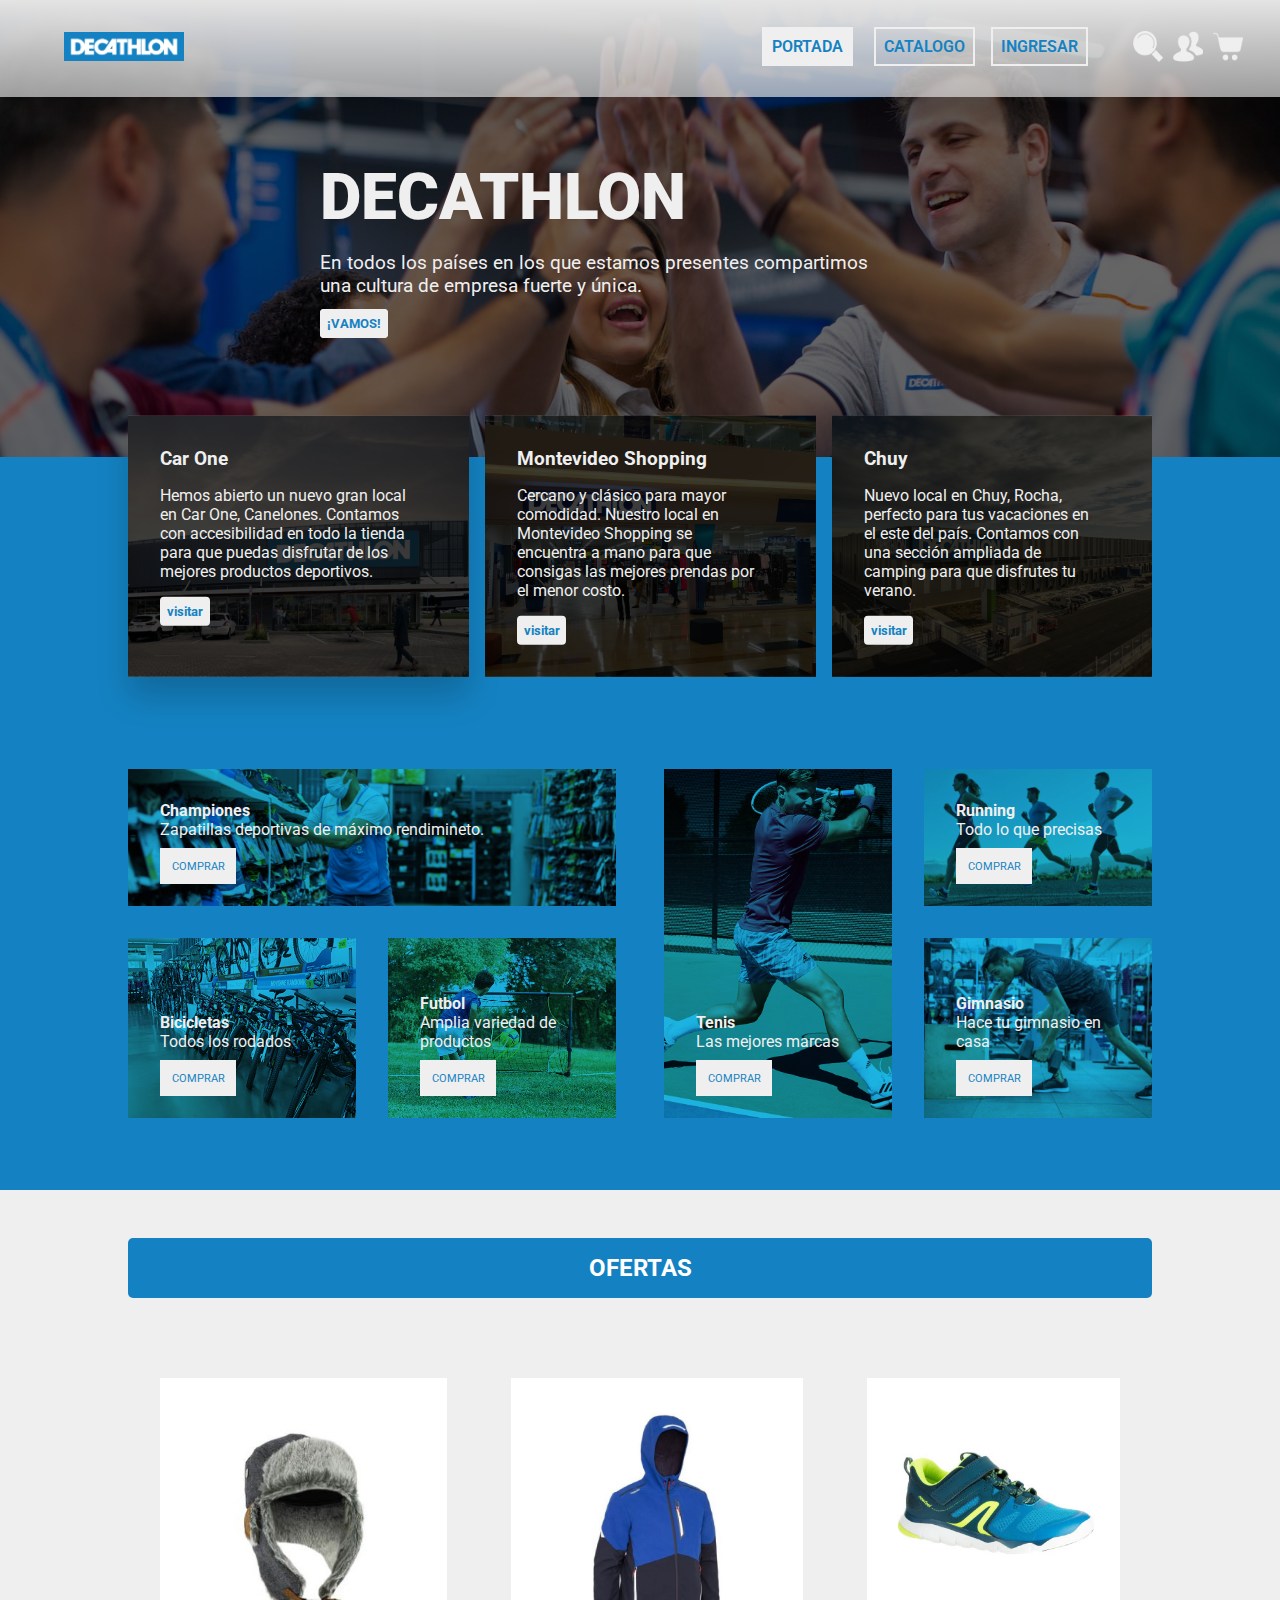
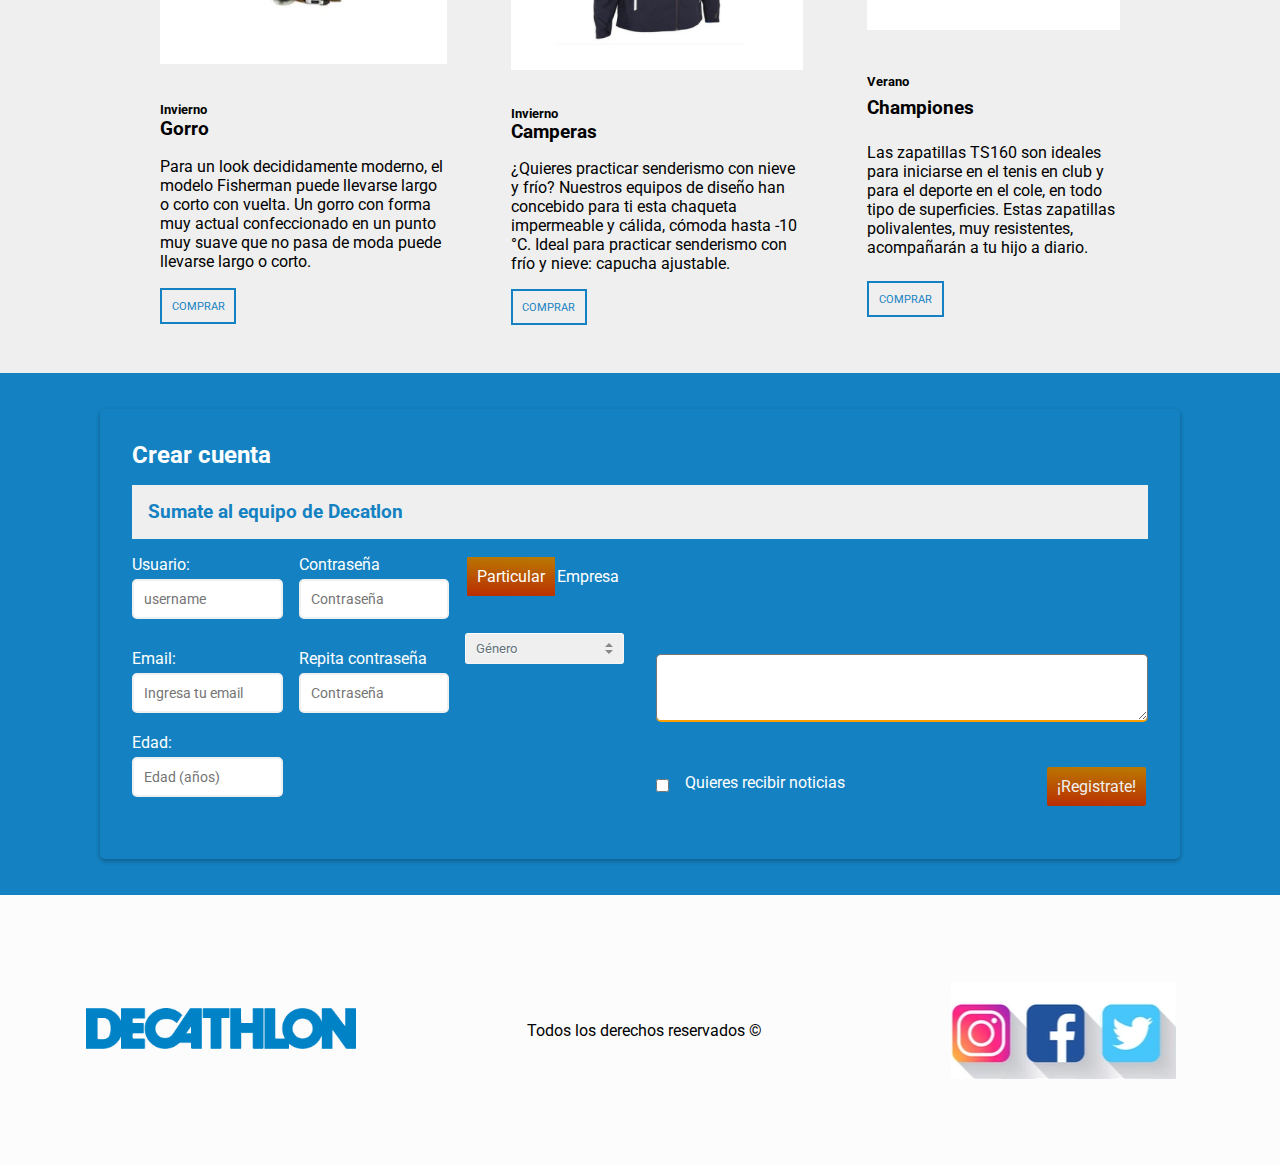
<file: index.html>
<!DOCTYPE html>
<html lang="es">

<head>
    <meta charset="UTF-8">
    <meta http-equiv="X-UA-Compatible" content="IE=edge">
    <meta name="viewport" content="width=device-width, initial-scale=1.0">
    <title>Portada</title>
    <link rel="stylesheet" href="estilos.css">

    <link rel="preconnect" href="https://fonts.googleapis.com">
    <link rel="preconnect" href="https://fonts.gstatic.com" crossorigin>
    <link href="https://fonts.googleapis.com/css2?family=Roboto&display=swap" rel="stylesheet">

    <link rel="shortcut icon" href="img/favicon.ico" />

</head>

<body>

    <div class="encabezado">
        <div class="cabezalOpacidad">
            <div class="cabezal">
                <header>
                    <a href="index.html"><img src="img/logo.png" alt="logotipo decathlon"></a>
                </header>


                <nav>
                    <ul>
                        <li class="liActivo"><a href="index.html">Portada</a></li>
                        <li><a href="catalogo.html">Catalogo</a></li>
                        <li><a href="error.html">Ingresar</a></li>
                    </ul>
                </nav>


                <div class="navHeader">
                    <div class="iconos">
                        <a href="catalogo.html#filtroImg">
                            <img src="img/lupa.png" alt="icono de lupa"></a>
                        <a href="error.html">
                            <img src="img/persona.png" alt="icono de persona"></a>
                        <a href="#ofertas">
                            <img src="img/carrito.png" alt="icono de carrito"></a>
                    </div>
                </div>
            </div>
        </div>


        <article class="presentacionUno presentacion bigEncabezado">
            <h1>Decathlon</h1>
            <p>En todos los países en los que estamos presentes compartimos una cultura de empresa fuerte y única.</p>
            <a href="#ofertas">¡Vamos!</a>
        </article>

        <!-- cierra encabezad -->
    </div>

    <main>

        <div class="presentacion">
            <section class="presentacionDos">

                <article>
                    <h3>Car One</h3>
                    <p>Hemos abierto un nuevo gran local en Car One, Canelones. Contamos con accesibilidad en todo la
                        tienda para que puedas disfrutar de los mejores productos deportivos.</p>
                    <a href="https://g.page/caroneuy?share" target="_blank">Visitar</a>
                </article>

                <article>
                    <h3>Montevideo Shopping</h3>
                    <p>Cercano y clásico para mayor comodidad. Nuestro local en Montevideo Shopping se encuentra a mano
                        para que consigas las mejores prendas por el menor costo.</p>
                    <a href="https://g.page/mvdshopping?share" target="_blank">Visitar</a>
                </article>

                <article>
                    <h3>Chuy</h3>
                    <p>Nuevo local en Chuy, Rocha, perfecto para tus vacaciones en el este del país. Contamos con una
                        sección ampliada de camping para que disfrutes tu verano.</p>
                    <a href="https://goo.gl/maps/Vj9BD62ph4BuQdPF7" target="_blank">Visitar</a>
                </article>

                <article>
                    <iframe
                        src="https://www.google.com/maps/embed?pb=!1m18!1m12!1m3!1d3275.5407615203794!2d-55.9837779847646!3d-34.81749398040468!2m3!1f0!2f0!3f0!3m2!1i1024!2i768!4f13.1!3m3!1m2!1s0x959f89bfe70e3fbd%3A0xc9676c9842bc07a9!2sCar%20One!5e0!3m2!1ses-419!2suy!4v1639453221541!5m2!1ses-419!2suy"
                        allowfullscreen="" loading="lazy"></iframe>
                </article>
            </section>
        </div>

        <section class="productosPortada">

            <div class="flexIzq">
                <article>
                    <div class="artContent">
                        <h4>Championes</h4>
                        <p>Zapatillas deportivas de máximo rendimineto.</p>
                        <a href="catalogo.html#filtroImg">Comprar</a>
                    </div>
                </article>

                <div class="flex1">
                    <article>
                        <div class="artContent">
                            <h4>Bicicletas</h4>
                            <p>Todos los rodados</p>
                            <a href="catalogo.html#filtroImg">Comprar</a>
                        </div>
                    </article>

                    <article>
                        <div class="artContent">
                            <h4>Futbol</h4>
                            <p>Amplia variedad de productos</p>
                            <a href="catalogo.html#filtroImg">Comprar</a>
                        </div>
                    </article>
                </div>
            </div>

            <div class="flexDer">
                <article>
                    <div class="artContent">
                        <h4>Tenis</h4>
                        <p>Las mejores marcas</p>
                        <a href="catalogo.html#filtroImg">Comprar</a>
                    </div>
                </article>

                <div class="flex2">
                    <article>
                        <div class="artContent">
                            <h4>Running</h4>
                            <p>Todo lo que precisas</p>
                            <a href="catalogo.html#filtroImg">Comprar</a>
                        </div>
                    </article>

                    <article>
                        <div class="artContent">
                            <h4>Gimnasio</h4>
                            <p>Hace tu gimnasio en casa</p>
                            <a href="catalogo.html#filtroImg">Comprar</a>
                        </div>
                    </article>

                </div>
            </div>
        </section>

        <div class="ancho100 mosaicoBack">
            <section id="ofertas">

                <h2>Ofertas</h2>

                <div class="ofertasRow">
                    <article>
                        <figure><img src="img/gorro1.jpg" alt="campera de oferta"></figure>
                        <div class="ofertasContent">
                            <h5>Invierno</h5>
                            <h3>Gorro</h3>
                            <p>Para un look decididamente moderno, el modelo Fisherman puede llevarse largo o corto con vuelta.
                             Un gorro con forma muy actual confeccionado en un punto muy suave que no pasa de moda puede llevarse largo o corto.</p>
                            <a href="catalogo.html#filtroImg">Comprar</a>
                        </div>
                    </article>

                    <article>
                        <figure><img src="img/campera1.jpg" alt="bici de oferta"></figure>
                        <div class="ofertasContent">
                            <h5>Invierno</h5>
                            <h3>Camperas</h3>
                            <p>¿Quieres practicar senderismo con nieve y frío? Nuestros equipos de diseño han concebido para ti esta chaqueta impermeable y cálida, cómoda hasta -10 °C.
                             Ideal para practicar senderismo con frío y nieve: capucha ajustable.</p>
                            <a href="catalogo.html#filtroImg">Comprar</a>
                        </div>
                    </article>

                    <article>
                        <figure><img src="img/championes1.jpg" alt="champion de oferta"></figure>
                        <div class="ofertasContent">
                            <h5>Verano</h5>
                            <h3>Championes</h3>
                            <p>Las zapatillas TS160 son ideales para iniciarse en el tenis en club y para el deporte en el cole, en todo tipo de superficies.
                            Estas zapatillas polivalentes, muy resistentes, acompañarán a tu hijo a diario.</p>
                            <a href="catalogo.html#filtroImg">Comprar</a>
                        </div>
                    </article>
                </div>
            </section>
        </div>

        <!-- FORM -->

        <section class="formulario">
            <div class="flexForm">
                <div class="contenedorForm">
                    <div class="registro">
                        <div class="registro-body">
                            <h2>Crear cuenta</h2>
                            <h3>Sumate al equipo de Decatlon</h3>
                            <form id="form" class="form">


                                <div class="form12">
                                    <div class="formFlex1">

                                        <div class="datos">
                                            <div class="form-control">
                                                <label class="form-label">Usuario:</label>
                                                <input type="text" id="username" placeholder="username" />
                                                <small>Mensaje de error</small>
                                            </div>


                                            <div class="form-control">
                                                <label class="form-label" for="email">Email:</label>
                                                <input type="email" id="email" placeholder="Ingresa tu email" />
                                                <small>Mensaje de error</small>
                                            </div>

                                            <div class="form-control">
                                                <label class="form-label">Edad:</label>
                                                <input type="number" id="edad" placeholder="Edad (años)" />
                                                <small>Mensaje de error</small>
                                            </div>

                                        </div>

                                        <div class="pass">
                                            <div class="form-control">
                                                <label class="form-label">Contraseña</label>
                                                <input type="password" id="contrasena" placeholder="Contraseña" />
                                                <small>Mensaje de error</small>
                                            </div>


                                            <div class="form-control">
                                                <label class="form-label" placeholder="Contraseña">Repita
                                                    contraseña</label>
                                                <input type="password" id="contrasenaValid" placeholder="Contraseña" />
                                                <small>Mensaje de error</small>
                                            </div>
                                        </div>
                                    </div>

                                    <div class="formFlex2">

                                        <div class="form-control">

                                            <div class="persona">
                                                <input type="radio" name="select" id="opcion-1" checked>
                                                <input type="radio" name="select" id="opcion-2">
                                                <label for="opcion-1" class="opcion opcion-1">

                                                    <span>Particular</span>
                                                </label>
                                                <label for="opcion-2" class="opcion opcion-2">

                                                    <span>Empresa</span>
                                                </label>
                                            </div>

                                        </div>

                                        <div class="form-control">
                                            <div class="dropdown">
                                                <select name="one" class="dropdown-select">
                                                    <option value="" disabled selected hidden>Género</option>
                                                    <option value="1">Mujer</option>
                                                    <option value="2">Varon</option>
                                                    <option value="3">Otro</option>
                                                </select>
                                            </div>
                                        </div>

                                    </div>
                                </div>
                                <div class="formFlex3">

                                    <div class="form-control md-form amber-textarea active-amber-textarea-2">
                                        <textarea id="textarea" class="md-textarea form-control" rows="3"></textarea>
                                        <label for="textarea">Contanos que es lo que más te gusta de
                                            Decathlon</label>
                                    </div>

                                    <div class="btnRadio">
                                        <div class="form-control  flexRadio">
                                            <input type="checkbox" id="checkbox" />
                                            <label class="form-label" placeholder="text">Quieres recibir
                                                noticias</label>
                                        </div>
                                        <div>
                                            <button type="submit">¡Registrate!</button>
                                        </div>
                                    </div>

                                </div>
                            </form>
                        </div>
                    </div>
                </div>
            </div>


        </section>


    </main>

    <footer>

        <div class="logoFooter">
            <img src="img/decathlonColor.png" alt="logotipo decathlon">
        </div>
        <div class="textoFooter">
            <p>Todos los derechos reservados ©</p>
        </div>
        <div class="redesFooter">

            <a href="https://www.instagram.com/decathlon_uruguay/" target="_blank" title="Ir a web de Instagram">
                <div class="redes1"></div>
            </a>

            <a href="https://www.facebook.com/decathlonuruguay/" target="_blank" title="Ir a web de Facebook">
                <div class="redes2"></div>
            </a>

            <a href="https://twitter.com/Decathlon" target="_blank" title="Ir a web de Twitter">
                <div class="redes3"></div>
            </a>


        </div>

    </footer>

    <script src="formValidation.js"></script>

</body>

</html>
</file>
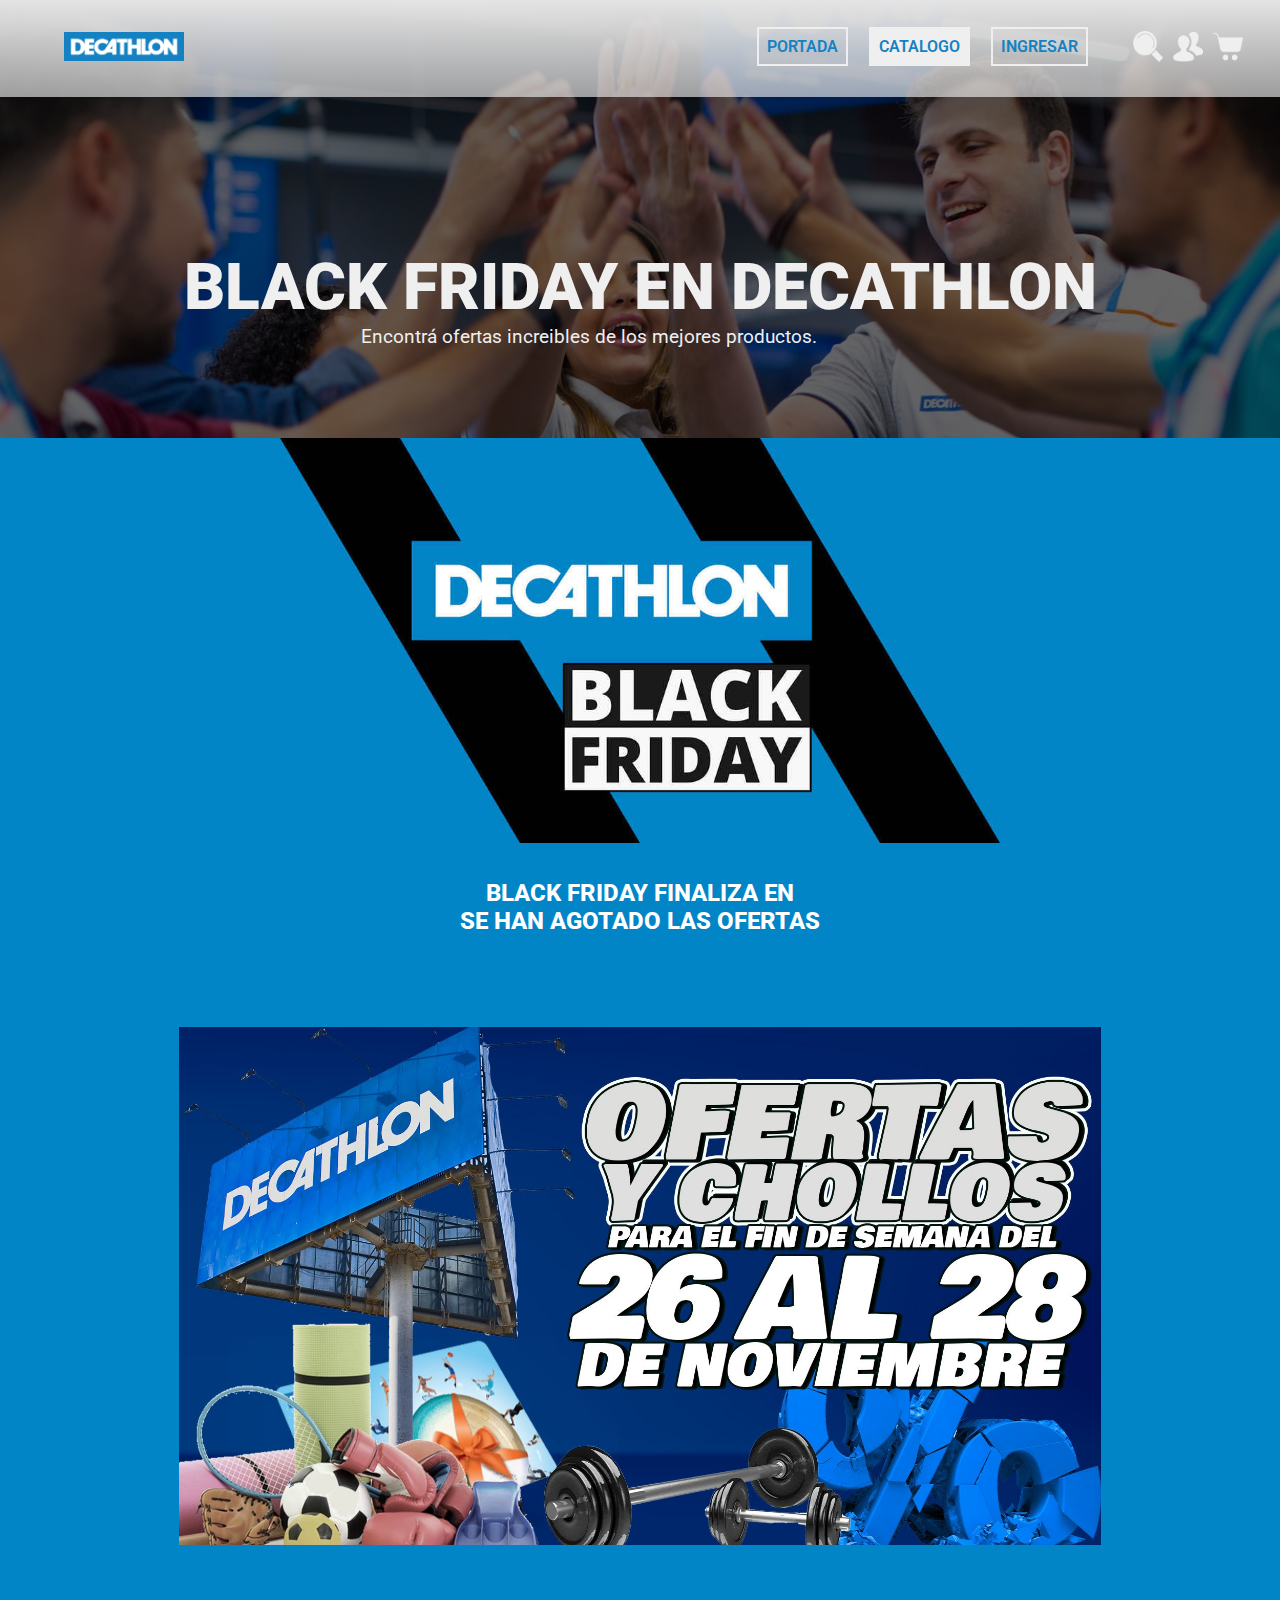
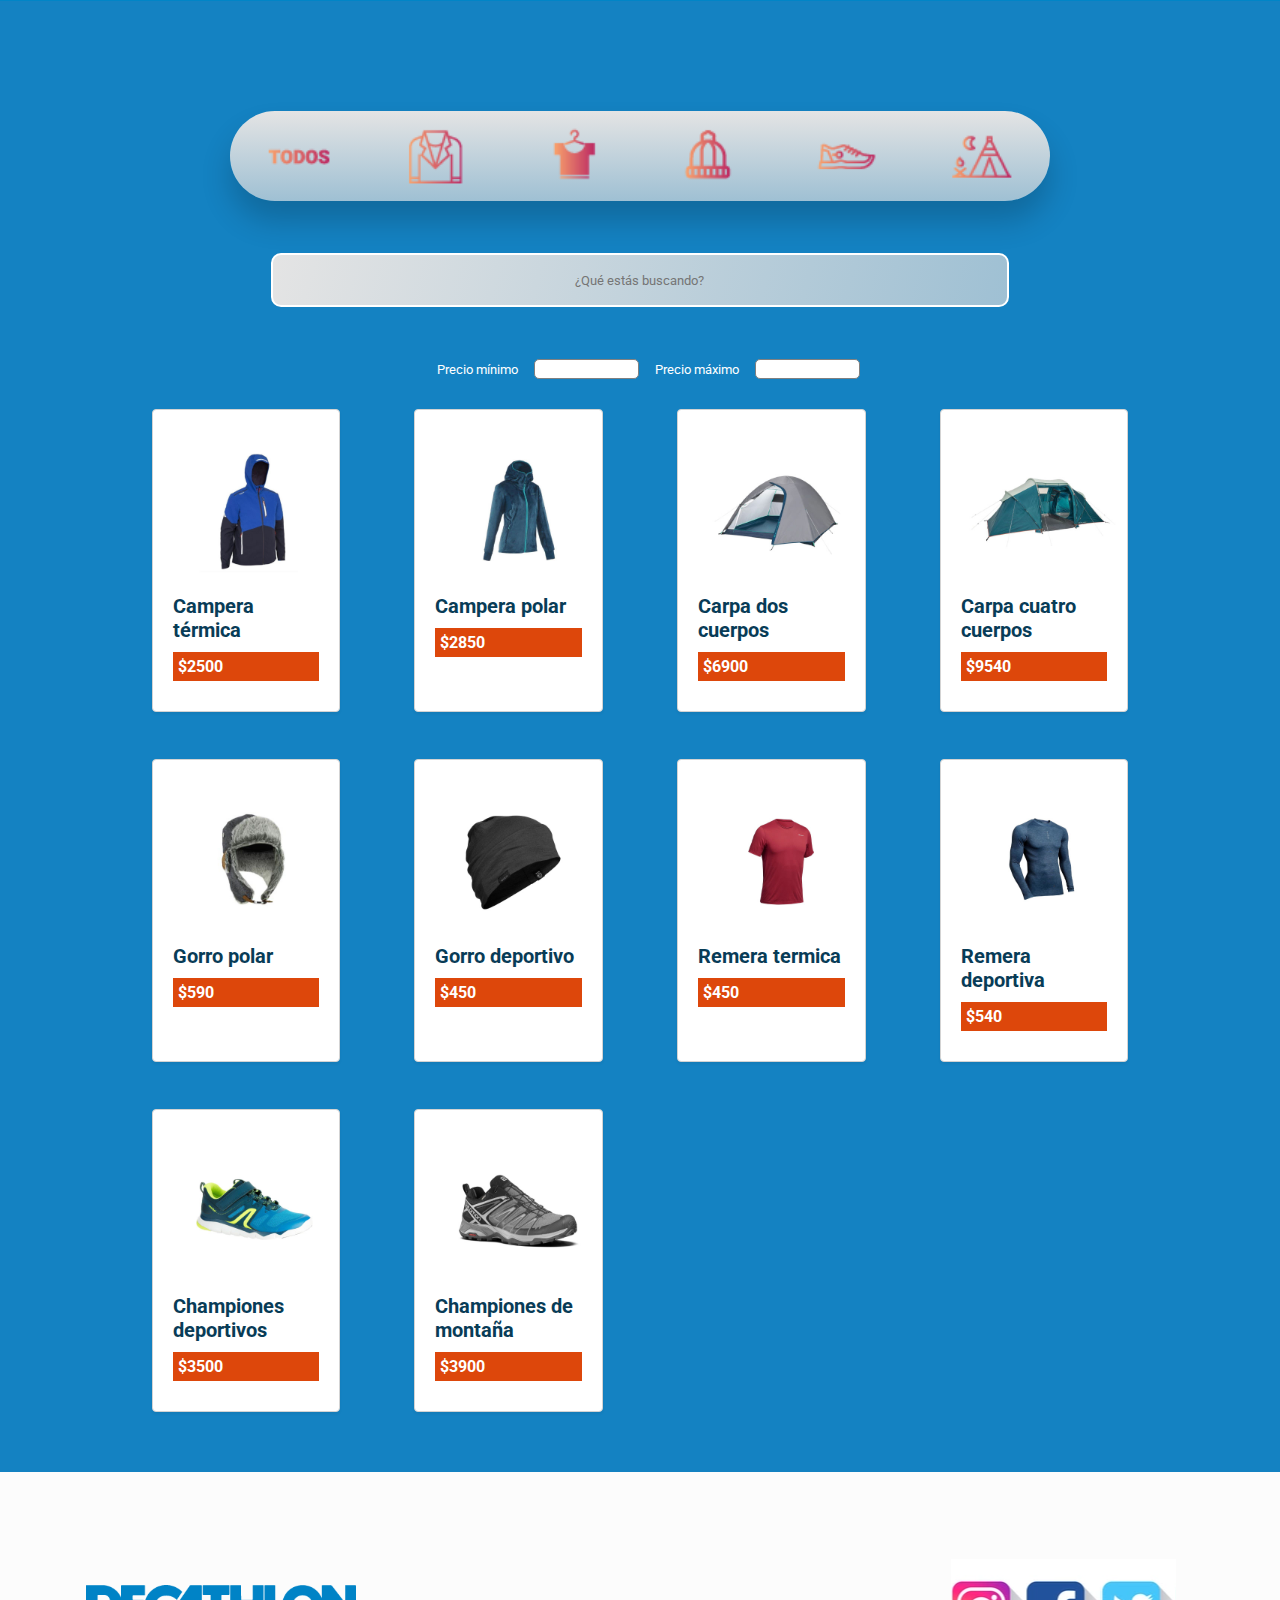
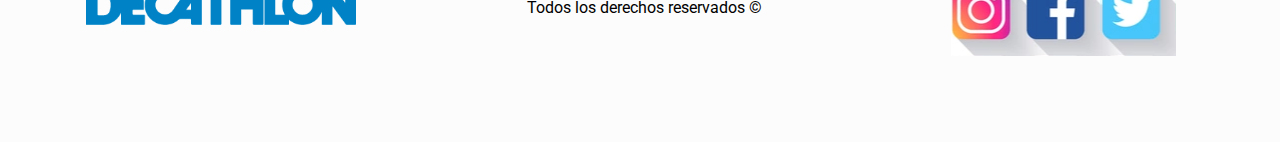
<file: catalogo.html>
<!DOCTYPE html>
<html lang="es">

<head>
    <meta charset="UTF-8">
    <meta http-equiv="X-UA-Compatible" content="IE=edge">
    <meta name="viewport" content="width=device-width, initial-scale=1.0">
    <title>Catalogo</title>
    <link rel="stylesheet" href="estilos.css">

    <link rel="preconnect" href="https://fonts.googleapis.com">
    <link rel="preconnect" href="https://fonts.gstatic.com" crossorigin>
    <link href="https://fonts.googleapis.com/css2?family=Roboto&display=swap" rel="stylesheet">

    <link rel="shortcut icon" href="img/favicon.ico" />

</head>

<body>

    <div class="encabezado bigEncabezado">
        <div class="cabezalOpacidad">
            <div class="cabezal">
                <header>
                    <a href="index.html"><img src="img/logo.png" alt="logotipo decathlon"></a>
                </header>


                <nav>
                    <ul>
                        <li><a href="index.html">Portada</a></li>
                        <li class="liActivo"><a href="catalogo.html">Catalogo</a></li>
                        <li><a href="error.html">Ingresar</a></li>
                    </ul>
                </nav>


                <div class="navHeader">
                    <div class="iconos">
                        <a href="catalogo.html#filtroImg">
                            <img src="img/lupa.png" alt="icono de lupa"></a>
                        <a href="error.html">
                            <img src="img/persona.png" alt="icono de persona"></a>
                        <a href="index.html#ofertas">
                            <img src="img/carrito.png" alt="icono de carrito"></a>
                    </div>
                </div>
            </div>
        </div>
        <article class="presentacionBlack presentacion">
            <h2>Black friday en Decathlon</h2>
            <p>Encontrá ofertas increibles de los mejores productos.</p>
        </article>
    </div>

    <div class="preOferta"><img src="img/blackfriday.jpg" alt="banner de decathlon de black friday">
        <div class="timmer">
            <p>Black Friday finaliza en</p>
            <div id="contador"></div>
        </div>
    </div>

    <section id="sliderGral">
        <div class="slider-contenedor">
        </div>

    </section>


    <!-- CATALOGO -->

    <div class="catalogoBack">
        <section class="catalogo">

            <!-- Filtro por imágenes -->

            <div id="filtroImg">
                <img src="img/todos.png" alt="todos" title="Todos">
                <img src="img/campera.png" alt="camperas" title="Camperas">
                <img src="img/remeras.png" alt="remeras" title="Remeras">
                <img src="img/gorro.png" alt="gorros" title="Gorros">
                <img src="img/championes.png" alt="championes" title="Championes">
                <img src="img/camping.png" alt="carpas" title="Carpas">
            </div>


            <div class="buscarNombre">
                <div class="opciones">
                    <input type="text" placeholder="¿Qué estás buscando?" id="texto-buscar">
                </div>
                <div id="contenedor-productos">
                </div>
            </div>


            <!-- Filtro por rango -->
            <div class="rangos">
                <label>Precio mínimo</label>
                <input type="number" id="precMin">
                <label>Precio máximo</label>
                <input type="number" id="precMax">
            </div>


            <!-- PRODUCTOS -->

            <section id="productos"></section>

            <!-- FIN CATALOGO -->



        </section>
    </div>


    <footer>

        <div class="logoFooter">
            <img src="img/decathlonColor.png" alt="logotipo decathlon">
        </div>
        <div class="textoFooter">
            <p>Todos los derechos reservados ©</p>
        </div>
        <div class="redesFooter">

            <a href="https://www.instagram.com/decathlon_uruguay/" target="_blank" title="Ir a web de Instagram">
                <div class="redes1"></div>
            </a>

            <a href="https://www.facebook.com/decathlonuruguay/" target="_blank" title="Ir a web de Facebook">
                <div class="redes2"></div>
            </a>

            <a href="https://twitter.com/Decathlon" target="_blank" title="Ir a web de Twitter">
                <div class="redes3"></div>
            </a>

        </div>

    </footer>

    <script src="productos.js"></script>

    <script src="ofertas.js"></script>
    <script src="catalogo.js"></script>


</body>

</html>
</file>
<file: estilos.css>
* {
    box-sizing: border-box;
    padding: 0;
    margin: 0;
    font-family: 'Roboto', sans-serif, 'Trebuchet MS', 'Lucida Sans Unicode', 'Lucida Grande', 'Lucida Sans', Arial, sans-serif
}

body {
    position: relative;
    background: #efefef;
}

.encabezado {
    display: flex;
    flex-direction: column;
    background: #666 url(img/backImgHeader.jpg) no-repeat center top;
    background-blend-mode: multiply;
    background-size: auto;
    width: 100%;
    background-size: cover;
}

.textura {
  background: #6e6e6e url(img/tiger-tail.png) center top
}

.encabezado:nth-child(2){
    justify-content: center;
} 

.cabezalOpacidad {
    background: linear-gradient(0deg, rgba(219, 219, 219, 0.699), rgb(228, 228, 228));
    box-shadow: 0 20px 30px rgb(0 0 0 / 19%)
    
}

.presentacionBlack h2 {
  font-size: 2.5rem;
  text-transform: uppercase;
  font-weight: 900;

}

.presentacionBlack p {
  font-size: 1.2rem;

}

.cabezal {
    position: relative;
    display: flex;
    flex-direction: row;
    align-items: center;
    width: 95%;
    margin: 0 auto;
    flex-wrap: wrap;
}


header {
    order: 1;
    padding: 2rem;
  }
  
header img {
    width: 120px
  }

.navHeader {
  flex: 1;
  order: 2;
  width: 100%;
  display: flex;
  flex-direction: row;
  text-align: center;
  margin: 0 auto;
}

nav {
  width: 100%;
  order: 3;
  height: 2rem;
  display: flex;
  justify-content: center;
  margin-bottom: 1rem;
}

nav ul {
    display: flex;
    justify-content: flex-end;
    list-style: none;
    align-items: center;
    margin-bottom: 1rem;
    }

nav ul li a{
    text-decoration: none;
    text-transform: uppercase;
    padding: 0.5rem;
    color: #1482c2;
    font-weight: 600;
    border: 2px solid #efefef;
    margin: 0 0.5rem;
}

.liActivo {
  padding: 0.3rem;

}

.liActivo a {
  background: #efefef;
}

.iconos {
    flex: 1;
    order: 1;
    display: flex;
    flex-direction: row;
    justify-content: end;

}

.iconos img {
    width: 40px;
    padding: 0.3rem;
}

.navIco {
  display: flex;
  flex-direction: column;
  order: 2;
  width: 100%;
  align-items: flex-end;
}

/* PRESENTACION */

main {
    background-color: #1482c2;
  }

main a {
    text-transform: uppercase;
    text-decoration: none;
    color: #1482c2;
    padding: 0.6rem;
    font-size: 0.7rem;
    /* margin: 0 auto; */
    background-color: #efefef;
    border: 2px solid #efefef;
}

.presentacion {
    padding-top: 7vh;
    position: relative;
    color: #efefef;
}

.presentacionBlack {
    width: 80%;
    text-align: center;
    margin: 10vh auto;
  
}

.presentacion a {
    text-transform: uppercase;
    text-decoration: none;
    color: #1482c2;
    padding: 0.3rem;
    font-size: 0.8rem;
    font-weight: 700;
    border: 2px solid #efefef;
    background-color: #efefef;
    border-radius: 4px;
    -webkit-border-radius: 4px;
    -moz-border-radius: 4px;
    -ms-border-radius: 4px;
    -o-border-radius: 4px;
}

.presentacionUno {
    width: 80%;
    text-align: center;
    margin: 0 auto;
    height: 40vh;
}

.presentacionUno h1 {
  text-transform: uppercase;
    font-weight: 900;
    font-size: 2rem;
}

.presentacionUno p {
    padding: 1rem 0
}

.presentacionDos {
  margin: 0 auto;
  display: flex;
  flex-direction: column;
  gap: 1rem;
  width: 80%;
  transform: translateY(-17%);
  -webkit-transform: translateY(-17%);
  -moz-transform: translateY(-17%);
  -ms-transform: translateY(-17%);
  -o-transform: translateY(-17%);
}

.presentacionDos p {
    padding: 1rem 0
}

.presentacionDos a {
    text-transform: lowercase;
}

.presentacionDos article {
    padding: 2rem;
    display: flex;
    flex-direction: column;
    align-items: flex-start;
}

.presentacionDos article:nth-child(1) {
    background: #000000c4 url(img/car1.png) no-repeat center top;
    background-position: center;
    background-blend-mode: multiply;
    background-size: cover;
    box-shadow: 0 20px 30px rgb(0 0 0 / 19%)
}

.presentacionDos article:nth-child(2) {
    background: #000000c4 url(img/car2.png) no-repeat center top;
    background-position: center;
    background-size: cover;
    background-blend-mode: multiply;
    display: none
}

.presentacionDos article:nth-child(3) {
    background: #000000c4 url(img/car3.png) no-repeat center top;
    background-position: center;
    background-size: cover;
    background-blend-mode: multiply;
    display: none
}

.presentacionDos article:nth-child(4) {
  align-items: center;
  padding-bottom: 5vh;
  background: #000000c4;
}

.fondoArticle {
    background-color: #2c2a2a82;
}

.grid {
    grid-template-rows: 1fr;
    grid-template-columns: 1fr 1fr 2fr;
    grid-auto-flow: column;
    margin: 0 auto;
}


.mosaicoBack{
  width: 100vh;
  background:url(img/tiger-tail.png) repeat center center fixed;
}

.productosPortada {
    width: 80%;
    padding: 8vh 0;
    margin: -14vh auto 0 auto;
}

.productosPortada article {
    width: 100%;
    display: flex;
    flex-direction: column;
    justify-content: flex-end;
    position:relative;
    overflow: hidden;
}


iframe {
  border: 0;
    width: 100%;
    flex: 1;
}

.flexIzq > article {
    background: #06b0e1e8 url(img/championes.jpeg) no-repeat center top;
    background-blend-mode: multiply;
    background-size: cover;
    height: 30vh;
}

.flex1 article:nth-child(1) {
    background: #06b0e1e8 url(img/bici.jpg) no-repeat center top;
    background-blend-mode: multiply;
    background-size: cover;
    height: 20vh;
}

.flex1 article:nth-child(2){
    background: #06b0e1e8 url(img/futbol.jpeg) no-repeat center top;
    background-blend-mode: multiply;
    background-size: cover;
    height: 20vh;
}


.flexDer > article {
    display: none;
    background: #06b0e1e8 url("img/tenis.jpg") no-repeat center top;
    background-blend-mode: multiply;
    background-size: cover;
    height: 20vh;
    
}

.flex2 article:nth-child(1) {
    display: none;
    background: #06b0e1e8 url("img/running.jpg") no-repeat center top;
    background-blend-mode: multiply;
    background-size: cover;
    height: 20vh;
}

.flex2 article:nth-child(2)  {
    display: none;
    background: #06b0e1e8 url("img/gim.jpeg") no-repeat center top;
    background-blend-mode: multiply;
    background-size: cover;
    height: 20vh;
}


.flexDer {
  display: none
}

.artContent {
    padding: 2rem;
    color: #efefef;
    position: relative;
}

.artContent p {
    margin-bottom: 1rem

}

.ancho100 {
    width: 100%;
    background-color: #efefef;
}

#ofertas {
    width: 80%;
    display: flex;
    flex-direction: column;
    justify-content: center;
    margin: 0 auto;
    padding: 3rem 0;
    background-color: #efefef9f;
}


.ofertasContent p {
  display: none;
}

#ofertas h2 {
    text-align: center;
    text-transform: uppercase;
    color: white;
    background-color: #1482c2;
    padding: 1rem;
    border-radius: 5px;
    -webkit-border-radius: 5px;
    -moz-border-radius: 5px;
    -ms-border-radius: 5px;
    -o-border-radius: 5px;
}

#ofertas article:nth-child(3){
    display:none;
}

#ofertas article {
    display: flex;
    flex-direction: row;
    margin-top: 3rem
}

.ofertasContent {
    display: flex;
    flex-direction: column;
    flex: 2;
    align-items: flex-start;
    padding: 0 2rem;
    justify-content: space-evenly
}

#ofertas figure {
    flex: 1;
    padding: 0 3rem;
    min-width: 15vh;
}

#ofertas figure img {
  width: 100%;
}

.ofertasContent a {
    color:#1482c2;
    border: 2px solid #1482c2
}

.ofertasContent p {
    margin: 1rem 0;
}

.flexForm {
  display: flex;
  flex-wrap: wrap;
  flex-direction: column;
  justify-content: center;
  align-items: center;
  padding: 4vh;
  width: 80%;
  margin: 0 auto;
}


  .contenedorForm {
    padding: 5rem 0;
    border-radius: 5px;
    overflow: hidden;
    width: 100%;
    color: white;
    -webkit-border-radius: 5;
    -moz-border-radius: 5;
    -ms-border-radius: 5;
    -o-border-radius: 5;
}


.form-control {
  margin-bottom: 10px;
  padding-bottom: 20px;
  position: relative;
}

.form-control label {
  display: inline-block;
  margin-bottom: 5px;
}

.form-control input {
  border: 2px solid #f0f0f0;
  border-radius: 5px;
  display: block;
  font-family: inherit;
  font-size: 14px;
  padding: 10px;
  width: 100%;
}

.form-control:nth-child(6){
  display: flex;
  flex-direction: row;
  align-items: flex-start;
}


.form-control.success input {
  border-color: rgb(33, 173, 33);
}

.form-control.error input {
  border-color: rgb(245, 43, 43);
}

.form-control i {
  visibility: hidden;
  position: absolute;
  top: 40px;
  right: 10px;
}

.form-control.success i.fa-check-circle {
  visibility: visible;
  color: rgb(33, 173, 33)
}

.form-control.error i.fa-exclamation-circle {
  visibility: visible;
  color: rgb(245, 43, 43);
}

.form-control small {
  visibility: hidden;
  position: absolute;
  bottom: 0;
  left: 0;
}


.form-control.error small {
  visibility: visible;
  color: rgb(245, 43, 43);
}


.form button {
  background: linear-gradient(182deg, #ba7a02, #ba2d02);
  border: 2px solid rgb(20 130 194);
  border-radius: 4px;
  color: #f0f0f0;
  font-family: inherit;
  font-size: 16px;
  padding: 10px;
  width: 100%;
}

.form div:nth-child(2){
  margin: 0;
}

.registro-body h3 {
  padding: 1rem 0;
}

#contacto select {
  appearance: none;
  outline: 0;
  border: 0;
  box-shadow: none;
  flex: 1;
  padding: 0 1em;
  color: #333;
  background-color: #f5f5f5;
  background-image: none;
  cursor: pointer;
  box-shadow: inset 0px 2px 3px rgb(0 0 0 / 10%);
  clear: both;
}


#contacto .select {
  position: relative;
  display: flex;
  width: 20em;
  height: 3em;
  border-radius: .25em;
  overflow: hidden;
}

#contacto .select::after {
  content: '\25BC';
  position: absolute;
  top: 0;
  right: 0;
  padding: 1em;
  background-color: #406677;
  transition: .25s all ease;
  pointer-events: none;
}

#contacto .select:hover::after {
  color: #ba5102;
}

#contacto .persona{
  display: inline-flex;
  height: 100px;
  width: 330px;
  align-items: center;
  justify-content: space-evenly;
  border-radius: 5px;
  padding: 20px 15px;

}
#contacto .persona .opcion{
  background: #fff;
  height: 60%;
  width: 100%;
  display: flex;
  align-items: center;
  justify-content: space-evenly;
  margin: 0 10px;
  border-radius: 5px;
  cursor: pointer;
  padding: 0 10px;
  border: 2px solid lightgrey;
  transition: all 0.3s ease;
  box-shadow: inset 0px 2px 3px rgb(0 0 0 / 10%);
}
#contacto .persona .opcion .dot{
  height: 12px;
  width: 12px;
  background: #d9d9d9;
  border-radius: 50%;
  position: relative;
}
#contacto .persona .opcion .dot::before{
  position: absolute;
  content: "";
  top: 4px;
  left: 4px;
  width: 4px;
  height: 4px;
  background: #ba4d02;
  border-radius: 50%;
  opacity: 0;
  transform: scale(1.5);
  transition: all 0.3s ease;
}

input[type="radio"]{
  display: none;
}

.flexRadio {
  display: flex;
  align-items: center;
}

input#checkbox {
  width: auto;
  margin-right: 1rem;
}

#opcion-1:checked:checked ~ .opcion-1,
#opcion-2:checked:checked ~ .opcion-2{
    border-color: #ba4d02;
    background: linear-gradient(    182deg, #ba7a02, #ba2d02);
    border: 2px solid rgb(20 130 194);
    padding: 10px;
    border-radius: 3px;
    -webkit-border-radius: 3px;
    -moz-border-radius: 3px;
    -ms-border-radius: 3px;
    -o-border-radius: 3px;
}
#opcion-1:checked:checked ~ .opcion-1 .dot,
#opcion-2:checked:checked ~ .opcion-2 .dot{
  background: #fff;
}
#opcion-1:checked:checked ~ .opcion-1 .dot::before,
#opcion-2:checked:checked ~ .opcion-2 .dot::before{
  opacity: 1;
  transform: scale(1);
}
#contacto .persona .opcion span{
  font-size: 1rem;
  color: #808080;
}
#opcion-1:checked:checked ~ .opcion-1 span,
#opcion-2:checked:checked ~ .opcion-2 span{
  color: #fff;
}

#contacto .inputs [type=checkbox], [type=text], [type=email], [type=radio]:hover {
  cursor: pointer
}

.md-form label {
  display: none;
}

.active-amber-textarea-2 textarea.md-textarea {
  border-bottom: 1px solid #ffa000;
  box-shadow: 0 1px 0 0 #ffa000;
  border-radius: 5px;
  -webkit-border-radius: 5;
  -moz-border-radius: 5;
  -ms-border-radius: 5;
  -o-border-radius: 5;
}
.active-amber-textarea-2.md-form label.active {
  color: #ffa000;

}

.active-amber-textarea-2.md-form textarea.md-textarea:focus:not([readonly])+label {
  display: block;
  font-size: 0.8rem;
}

textarea {
  width: 100%;
}

/* select */

.tipoSelect {
  margin: 80px auto;
  width: 400px;
  text-align: center;
}

.container > .dropdown {
  margin: 0 20px;
  vertical-align: top;
}

.dropdown {
  position: relative;
  background: #efefef;
  border: 1px solid;
  border-color: white #f7f7f7 whitesmoke;
  border-radius: 3px;

}

.dropdown:before, .dropdown:after {
  content: '';
  position: absolute;
  z-index: 2;
  top: 9px;
  right: 10px;
  width: 0;
  height: 0;
  border: 4px dashed;
  border-color: #888888 transparent;
  pointer-events: none;
}

.dropdown:before {
  border-bottom-style: solid;
  border-top: none;
}

.dropdown:after {
  margin-top: 7px;
  border-top-style: solid;
  border-bottom: none;
}

.dropdown-select {
  position: relative;
  padding: 6px 8px 6px 10px;
  height: 3.2vh;
  line-height: 14px;
  color: #62717a;
  text-shadow: 0 1px white;
  background: #f2f2f2;
  background: rgba(0, 0, 0, 0);
  border: 4px;
  border-radius: 0;
  -webkit-appearance: none;
}

.dropdown-select:focus {
  z-index: 3;
  width: 100%;
  color: #394349;
  outline: 2px solid #49aff2;
  outline: 2px solid -webkit-focus-ring-color;
  outline-offset: -2px;
}

.dropdown-select > option {
  margin: 3px;
  padding: 6px 8px;
  text-shadow: none;
  background: #f2f2f2;
  border-radius: 3px;
  cursor: pointer;
}


/* cierra form */

/* TABLA */

table { 
  width: 100%; 
  table-layout: fixed;
  border-collapse: collapse; 
  margin: 3vh 0;
  max-width: 60vh;
}


.tabla h2 {
  font-size: 1.2rem;
  background: #1482c2;
  padding: 1rem;
  color: #efefef;
  text-align: center;
}


  td, tr { 
      display: block; 
}

thead tr { 
  position: absolute;
  top: -9999px;
  left: -9999px;
}
tr {
      border: 1px solid #0185c6; 
      background: linear-gradient(
        0deg, rgba(219, 219, 219, 0.699), rgb(228, 228, 228));
  }

tr + tr{
      margin-top: 1.5em;
  }

td { 
  border: none;
  border-bottom: 1px solid #eee; 
  position: relative;
  color: #0185c6;
  padding-left: 50%; 
      text-align: left; 
}
td:before { 
      content: attr(data-label);
      display: inline-block;
      line-height: 1.5;
    margin-left: -60%;
      width: 100%;
  white-space: nowrap;

}

/* cierra tabla */
  
  /* ENVIAR */
  
  #contacto .inputs #enviar {
  
      width: 100%;
      margin-top: 20px;
      padding: 15px 0;
      color: #fff;
      font-size: 14px;
      font-weight: 500;
      letter-spacing: 1px;
      text-align: center;
      text-decoration: none;
      background: linear-gradient(182deg, #ba7a02, #ba2d02);
      border-radius: 5px;
      border: 1px solid #737b8d;
      display: table;
      position: static;
      clear: both;
  }
  
  #contacto .inputs #enviar:hover {
    background: linear-gradient( 
      184deg, #002b44f7, #1c5f7cc2, #367c99b0);
  }

  /* final FORM */

  /* CATALOGO */

  .catalogoBack{
    background: #1482c2 url("img/userBack.png") repeat center center fixed;
    background-blend-mode: multiply;
    background-size: contain;

  }

  .catalogo {

    display: flex;
    justify-content: center;
    margin: 0px auto;
    flex-direction: column;
    width: 80%;
    padding-top: 10vh;
}

#filtroImg {
    margin: 20px auto;
    background: white;
    border-radius: 50px;
    -webkit-border-radius: 50px;
    -moz-border-radius: 50px;
    -ms-border-radius: 50px;
    -o-border-radius: 50px;
    display:flex;
    flex-direction: row;
    flex-wrap: wrap;
    justify-content: space-around;
    width: 80%;
    background: linear-gradient(
0deg, rgba(219, 219, 219, 0.699), rgb(228, 228, 228));
    box-shadow: 0 20px 30px rgb(0 0 0 / 19%);
}


#filtroImg img {
	cursor: pointer;
	margin: 1vh 0.5vh;
  width: 5vh;
  
}

#filtroImg img:nth-child(6) {
  display: none;
}

#texto-buscar {
    display: block;
    margin: 0 auto;
    width: 80%;
    text-align: center;
    border: 2px solid white;
    border-radius: 10px;
    -webkit-border-radius: 10;
    -moz-border-radius: 10;
    -ms-border-radius: 10;
    -o-border-radius: 10;
}

.buscarNombre {
  width: 90%;
    margin: 2rem auto;
}

.rangos {

  margin: 20px auto;
      width: 100%;
      display: flex;
      flex-direction: column;
      align-items: center;
}

.rangos label {
  font-size: 0.8rem;
  margin: 0.5rem 0;
  color: white
}


.bFriday {
  width: 100%;

}

.bFriday img {
  width: 100%;
}

.rangos {
	margin: 20px;
}

.rangos input {
	border: 1px solid gray;
	border-radius: 5px;
	min-height: 20px;
    width: 105px;
}

#productos {
	margin-bottom: 50px;
	display: flex;
    align-items: flex-start;
    flex-wrap: wrap;
    justify-content: center;
    gap:3vh

}

#productos :nth-child(1n+7){
  display:none
}

#productos p {
  color: white;
  text-align: center;
}

.producto {
	width: 40%;
  min-width: 180px;
  max-width: 240px;
	border: 1px solid lightgrey;
	box-shadow: 0 2px 3px 0 rgba(0, 0, 0, 0.05);
	border-radius: 0.25rem;
	padding: 20px;
	margin: 10px;
  background-color: white;

}

.producto a {
	font-size: 20px;
	font-weight: bold;
	color: #083c57;
	text-decoration: none;
}

.producto img {
	border-radius: 4px;
	padding: 5px;
	width: 160px;
}

.producto .precio {

        color: white;
        background-color: rgb(221, 71, 11);	
        padding: 5px;
        font-size: 1rem;
        margin: 10px 0

}

/* detalle */


.detalle {
	display: flex;
  flex-direction: column;
  align-items: center;
	margin: 10vh auto;

	width: 80%;
}

.detalleIzq {
flex:1}

.detalleIzq article figure:nth-child(1n+2){
  display:none
}

.detalleIzq h1 {
	color: rgb(221, 71, 11);
	text-align: center;
  background-color: #efefef
}

.detalleIzq h2 {
	color: #efefef;
	background-color: rgb(221, 71, 11);	
	text-align: center;
	padding: 5px 0;
}

.detalleIzq figure {
	padding: 20px 0;

}

a.volver {
  margin: 1rem 0;
}

.detalleDer {
	display: flex;
    color: white;
    flex-direction: column;
    align-items: flex-start;
  flex:2}

.detalleDer h5 {
	color: white;
	font-weight: 700;
	font-size: medium;
  display:none
}

.detalleDer h6 {
	color: white;
	font-weight: 400;
	font-size: 1rem;
	margin: 15px 0
}

.detalleDer a {
	text-decoration: none;
	color: #1482c2;
	background-color: white;
	padding: 10px;
}


#imgDetalle {
	width: 100%;
}

.divSugeridos {
  display: flex;
  flex-direction: column;
}

.contentSugeridos {
  display: flex;
    gap: 1rem;
    align-items: center;
    justify-content: center;
}


#sugeridos .divSugeridos:nth-child(1) {
  order: 1;
}

#sugeridos .divSugeridos:nth-child(2) {
  order: 2;
  display:none;
}

#sugeridos .divSugeridos:nth-child(3) {
  order: 3;
  display:none;
}

#sugeridos .divSugeridos:nth-child(4) {
  order: 0;
}


#sugeridos {
  width: 70%;
  margin: 0 auto;
  display: flex;
  justify-content: center;
  align-items: center;
  color: white;
  font-size: large;
  text-align: center;
  gap: 2rem
}

#sugeridos img {
    width: 100%;
}

#sugeridos p {
    padding: 20px 0;
}

.sugerencias {
  padding-bottom: 5vh
}

.sugerencias h2{
  text-align: center;
  color: #efefef;
  font-size: 1.2rem;
  text-transform: uppercase;
  background-color: #0185c6;
  padding: 1rem;
  margin-bottom: 1rem;
}


.sugeridosBack {
    background-color: #1482c291;
    width: 100%;
    display: flex;
    align-items: center;
    flex-direction: row;
    justify-content: space-evenly;
}

.sugeridosBack figure {
    padding: 40px;
    width: 100%;
}

.sugeridosBack img {
    width: 60%;
}


/* SLIDER */

.preOferta {
  background: #0185c6;
  width: 100%;
  display: flex;
  flex-direction: column;
  justify-content: center;
  align-items: center;
}

.preOferta img {
  width: 100%;
  max-width: 720px;
}

.timmer {
  padding: 4vh;
  color: white;
  text-transform: uppercase;
  font-size: x-large;
  font-weight: 800;
  text-align: center;
}

#ofertas{
  width: 100%;
  overflow: hidden;
}

.slider-contenedor{
  width: 100%;
  display: flex;
}

.contenido-slider{
  width: 100%;
  min-height: 30vh;
  max-height: 70vh;
  display: flex;
  justify-content: space-around;
  align-items: center;
  flex-shrink: 0;
  padding: 4rem;
}

.contenido-slider:nth-child(1){
  background: #0185c6;
  color: #fff;
  justify-content: center;
}

.contenido-slider:nth-child(1) img {
  width: 80%;
  max-width: 1000px;
  display:flex;
  justify-content: center;
  align-items: center;
  margin:20px

}

.contenido-slider:nth-child(5) a {
  display:none
}

.contenido-slider:nth-child(2){
  background: #1a1a1a;
  color: #fff;
}

.contenido-slider:nth-child(3){
  background: #efefef;
  color: #1482c2
}

.contenido-slider:nth-child(4){
  background: #1482c2;
  color: #fff;
}

.contenido-slider > div{
  width: 70%;
}

.contenido-slider h2{
  font-weight: 600;
  line-height: 1.5rem;
}

.contenido-slider a{
  color: #fff;
  background: #1482c2;
  border: 2px solid #efefef;
  width: 100px;
  display: block;
  padding: 15px 0;
  text-align: center;
  border-radius: 3px;
  margin-top: 20px;
  text-decoration: none;
}

.contenido-slider:nth-child(2) a{
  background: #fff;
  color: #1482c2;   
}

.contenido-slider:nth-child(1) a {
  display:none;
}

.contenido-slider:nth-child(1) figure {
  display: contents;
}

.contenido-slider:nth-child(1) > div {
  width: 0;
}

#sliderGral {
      width: 100%;
      overflow: hidden;
 
}

.contenido-slider:nth-child(5) a {
  display:none;
}

.contenido-slider:nth-child(5) figure {
  display: contents;
}

.contenido-slider:nth-child(5) > div {
  width: 0;
}

.contenido-slider:nth-child(5){
  background: #0185c6;
  color: #fff;
  justify-content: center;
}

.contenido-slider:nth-child(5) img {
  width: 80%;
  max-width: 1000px;
  display:flex;
  justify-content: center;
  align-items: center;
  margin:20px

}

.contenido-slider > figure {
  margin: 2rem;
  width: 50%;
  display: flex;
  justify-content: flex-end;
}

.contenido-slider > figure > img{
  width: 100%;
}

.divContent p {
  padding: 1.5rem 0;
  max-width: 80%;
}


/* footer */

footer {
    display:flex;
    flex-direction: column;
    align-items: center;
    background-color: #fcfcfc;
}

.redesFooter {
    display: flex;
    padding: 2vh
}

.redes1 {
    background: url(img/redes.png) -22px 0;
    background-color: tomato;
    width: 75px;
    height: 97px;
    opacity: 1;
    transform:rotate(0);
    -webkit-transform:rotate(0);
    -moz-transform:rotate(0);
    -ms-transform:rotate(0);
    -o-transform:rotate(0);
    transform-origin: center center;
}

.redes1:hover {
    background-position-y: -90px;
    transition: all 0.3s ease;
    transform: translate(-20deg);
    -webkit-transform: translate(-20deg);
    -moz-transform: translate(-20deg);
    -ms-transform: translate(-20deg);
    -o-transform: translate(-20deg);
    -webkit-transition: all 0.3s ease;
    -moz-transition: all 0.3s ease;
    -ms-transition: all 0.3s ease;
    -o-transition: all 0.3s ease;
    opacity: .5;
}

.redes2 {
    background: url(img/redes.png) -98px 0;
    background-color: tomato;
    width: 75px;
    height: 97px;
    opacity: 1;
    transform:rotate(0);
    -webkit-transform:rotate(0);
    -moz-transform:rotate(0);
    -ms-transform:rotate(0);
    -o-transform:rotate(0);
    transform-origin: center center;
}

.redes2:hover {
    background-position-y: -90px;
    transition: all 0.3s ease;
    transform: translate(-20deg);
    -webkit-transform: translate(-20deg);
    -moz-transform: translate(-20deg);
    -ms-transform: translate(-20deg);
    -o-transform: translate(-20deg);
    -webkit-transition: all 0.3s ease;
    -moz-transition: all 0.3s ease;
    -ms-transition: all 0.3s ease;
    -o-transition: all 0.3s ease;
    opacity: .5;
}

.redes3 {
    background: url(img/redes.png) -172px 0;
    background-color: #df472d;
    width: 75px;
    height: 97px;
    opacity: 1;
    transform:rotate(0);
    -webkit-transform:rotate(0);
    -moz-transform:rotate(0);
    -ms-transform:rotate(0);
    -o-transform:rotate(0);
    transform-origin: center center;
}

.redes3:hover {
    background-position-y: -90px;
    transition: all 0.3s ease;
    transform: translate(-20deg);
    -webkit-transform: translate(-20deg);
    -moz-transform: translate(-20deg);
    -ms-transform: translate(-20deg);
    -o-transform: translate(-20deg);
    -webkit-transition: all 0.3s ease;
    -moz-transition: all 0.3s ease;
    -ms-transition: all 0.3s ease;
    -o-transition: all 0.3s ease;
    opacity: .5;
}

.logoFooter {
    margin-top: 5rem;
}

.logoFooter img {
    width: 30vh;
    max-width: 100%;
}

#error figure {

  max-height: 80vh;
  min-height: 60vh;
  display: flex;
  justify-content: center;
  margin: 0 auto;

}

#error {
  width: 80%;
  background: #efefef;
  padding: 6vh;
  margin: 0 auto
}

#error h1{
  color:#0185c6;
  text-align: center;
  font-size: 3rem;
}

#error p {
  color: #1a1a1a;
  text-align: center;
  font-size: 2rem;
}

#error img {
  width: 80%;
}

#error a {
  text-align: center;
  display: block;
  padding: 2rem;
  background: #0185c6;
  color: #efefef;
  font-size: 1.5rem;
  text-decoration: none;
  margin: 5vh 0
}


.flexIzq {
      flex: 1;
      display: flex;
      flex-direction: column;
      gap: 2rem;
}

.flex1 {
  display: flex;
  flex-direction: column;
  flex: 1;
  gap: 2rem
}

#sugeridos {
  width: 50%;
}




@media screen and (min-width: 768px){


    .cabezal {
      flex-wrap: nowrap;
      gap: 2rem
    }

    nav {
      order: 2;
      margin: 0;
      align-items: baseline;
    }

    .navHeader {
      order: 3;
    }

    .presentacionUno {
      text-align: left;
      width: 50%;
      margin: 0 auto
    }

    .presentacionDos article:nth-child(2){
      display: flex
    }

    .presentacionDos article:nth-child(4){
      display: none
    }

    .presentacionDos {
      flex-direction: row;

    }

    .presentacionDos {
      transform: translateY(-40%);
      -webkit-transform: translateY(-40%);
      -moz-transform: translateY(-40%);
      -ms-transform: translateY(-40%);
      -o-transform: translateY(-40%);
}

.divContent p {
  max-width: 50%;
}

.disponible ul {
  list-style: inside;
}    

  #ofertas figure {
  padding: 0 6rem;
}

.ofertasContent p {
  display: inline
}


  .productosPortada article:nth-child(1) {
    flex: 1
  }

  .productosPortada {
    margin: -25vh auto 0 auto;
  }

  .flex1 {
    flex-direction: row;
  }

  .flexIzq > article {
    margin-top: 6rem;
    background-position-y: center;
  }

  .flex1 article:nth-child(2) {
    flex:1
  }


    tbody {
      background: linear-gradient(0deg, rgba(219, 219, 219, 0.699), rgb(228, 228, 228));
    }
    
    tr { 
      background: #efefef;
      display: contents 
    }
    
    th { 
      background: #0185c6;
      color: #efefef; 
      font-weight: 800; 
    }
    
    td, th { 
      padding: 12px; 
      border: 1px solid #ccc; 
      text-align: left; 
      text-align: center;
      overflow: auto;
      
    }
    
    td {
      color:#0185c6;
      display: table-cell;
    }

    td:before {
      display: none;
    }
 

  .detalle {
    flex-direction: row;
    align-items: flex-start;
    gap: 2rem;
    max-height: 100vh;
  } 

  .tabla h2 {
    background: #dd470b;
    width: 100%;
  }

  .contenido-slider > figure {
    width: 30%;
  }

  .contenedorForm {
    box-shadow: 0 2px 5px rgba(0, 0, 0, 0.3);
    padding: 2rem
  }

  #form {
    display: flex;
    justify-content: space-between;
    gap:2rem;
    flex-wrap: wrap;
  }

 .formFlex1 {
    display: flex;
    flex-direction: row;
    gap:1rem;
    flex:2
  } 

  .formFlex2 {
    display: flex;
    flex-direction: column;
    flex:1;
  }

  .formFlex3 {
    display: flex;
    flex-direction: column;
    flex: 2;
  } 

  .datos {
    display: flex;
    flex-direction: column;
  }
  .pass {
    display: flex;
    flex-direction: column;
  }

  .btnRadio {
    display: flex;
    align-items: baseline;
    flex-direction: row;
    gap: 2rem;
  }

  .btnRadio > div:nth-child(1){
    flex:2
  }

  .registro-body h3 {
    padding: 1rem;
    color: #1482c2;
    background: #efefef;
    margin: 1rem 0;
}

.persona {
  display: flex;
    align-items: center;
}

.form-control small {
  bottom: auto;
}

.form12 {
  display: flex;

    gap: 1rem;
}

#filtroImg img {
  width: 8vh;
}

#filtroImg img:nth-child(6) {
  display: block;
}

.rangos {
  margin: 20px auto;
  width: 100%;
  display: flex;
  flex-direction: row;
  align-items: center;
  justify-content: center;
}

.rangos label {
  margin: 0 1rem;
}

#texto-buscar {
  height: 6vh;
  background: linear-gradient(
285deg, rgba(219, 219, 219, 0.699), rgb(228, 228, 228));
}

.contenido-slider h2 {
 font-weight: 800;
 text-transform: uppercase;
}

.detalleIzq article {
  display:grid;
  grid-template-columns: 1fr 1fr 1fr;
  grid-template-rows: 1fr 1fr;

}

.detalleIzq article figure:nth-child(1){
  grid-column: 1 / 4;
}

.detalleIzq article figure {
  width: 100%;
  padding: 1rem 0 0 0;
  
}

.detalleIzq article figure img{
  width: 100%;
}

.detalleIzq article figure:nth-child(1n+2){
  display:grid;
}


.marginNeg {
  margin-top: -8vh;
  background-color: #0185c657
}

.detalleIzq {
  display: flex;
  flex-direction: column;
  align-items: flex-start;
  width: 100%;
}

.detalleIzq article {
  width: 100%;
}


.dIContent {
  display: flex;
  flex-direction: column;
  width: 100%;
}

.detalleDer h5{
  display: inline;
  font-size: 1.5rem;
}

.detalleDer h6 {
  font-weight: 500;
  font-size: 1.2rem;
  max-width: 60vh

}

}




@media screen and (min-width: 992px){



  nav {
    justify-content: flex-end;
  }

  .presentacionDos article:nth-child(3){
    display: flex
  }

  .flexDer {
    display: flex;
    flex-direction: row;
    flex: 1;
    margin-top: 6rem;
    gap: 2rem
  }

  .flex2 {
    display: flex;
    flex-direction: column;
    flex: 1;
    gap: 2rem

  }

  .producto {
    width: 80%;
  }
  
  .productosPortada {
    flex-direction: row;
    gap: 3rem;
    display: flex;
    margin: -20vh auto 0 auto
  }

  .flexDer > article {
    display: flex;
    flex: 2;
    height: auto;
  }

  .flex2 article:nth-child(1n+1) {
    display: flex
  }

  

  .ofertasRow {
    display: flex;
    flex-direction: row;
  }

  #ofertas article:nth-child(3) {
    display: flex;
}

#ofertas article {
  flex-direction: column;
}

#ofertas figure {
  padding: 2rem;

}

#ofertas {
  width: 80%;
}

.marginNeg {
  margin-top: -19vh;
  padding-bottom: 5vh
}

#form {
  display: flex;
  justify-content: space-between;
  gap:2rem;
  flex-wrap: nowrap;
  align-items: flex-end;
}

.flexForm {
  width: 90%;
}

.formFlex1 {
  display: flex;
  flex-direction: row;
  gap:1rem;
  flex:2
} 

.formFlex2 {
  display: flex;
  flex-direction: column;
  flex:1;
}

.formFlex3 {
  display: flex;
  flex-direction: column;
  flex: 2;
} 

.datos {
  display: flex;
  flex-direction: column;
}
.pass {
  display: flex;
  flex-direction: column;
}

.btnRadio {
  display: flex;
  align-items: baseline;
  flex-direction: row;
  gap: 2rem;
}

.btnRadio > div:nth-child(1){
  flex:2
}

.registro-body h3 {
  padding: 1rem;
  color: #1482c2;
  background: #efefef;
  margin: 1rem 0;
}

.form12 {
  flex:2

}

#productos article:nth-child(1n+7) {
  display: block;
}

#productos {
  display: grid;
  grid-template-columns: 1fr 1fr 1fr 1fr;
  grid-template-rows: 1fr 1fr;
  align-items: stretch;
  justify-items: center;
}

#sugeridos {
  width: 70%;
}

#sugeridos .divSugeridos:nth-child(2){
  display: flex;
}

#sugeridos .divSugeridos:nth-child(3){
  display: flex;
}


footer {
  flex-direction: row;
  margin: 0 auto;
  justify-content: space-around;
  min-height: 30vh;
}

.logoFooter {
  margin: 0
}

.bigEncabezado h1 {
  font-weight: 900;
  font-size: 4rem;
}

.bigEncabezado h2 {
  font-weight: 900;
  font-size: 4rem;
}

.bigEncabezado p {
  font-size: 1.2rem;
}

.bigEncabezado {
  background-attachment: fixed;
}

.presentacion p {
  max-width: 90%;
}

}
</file>
